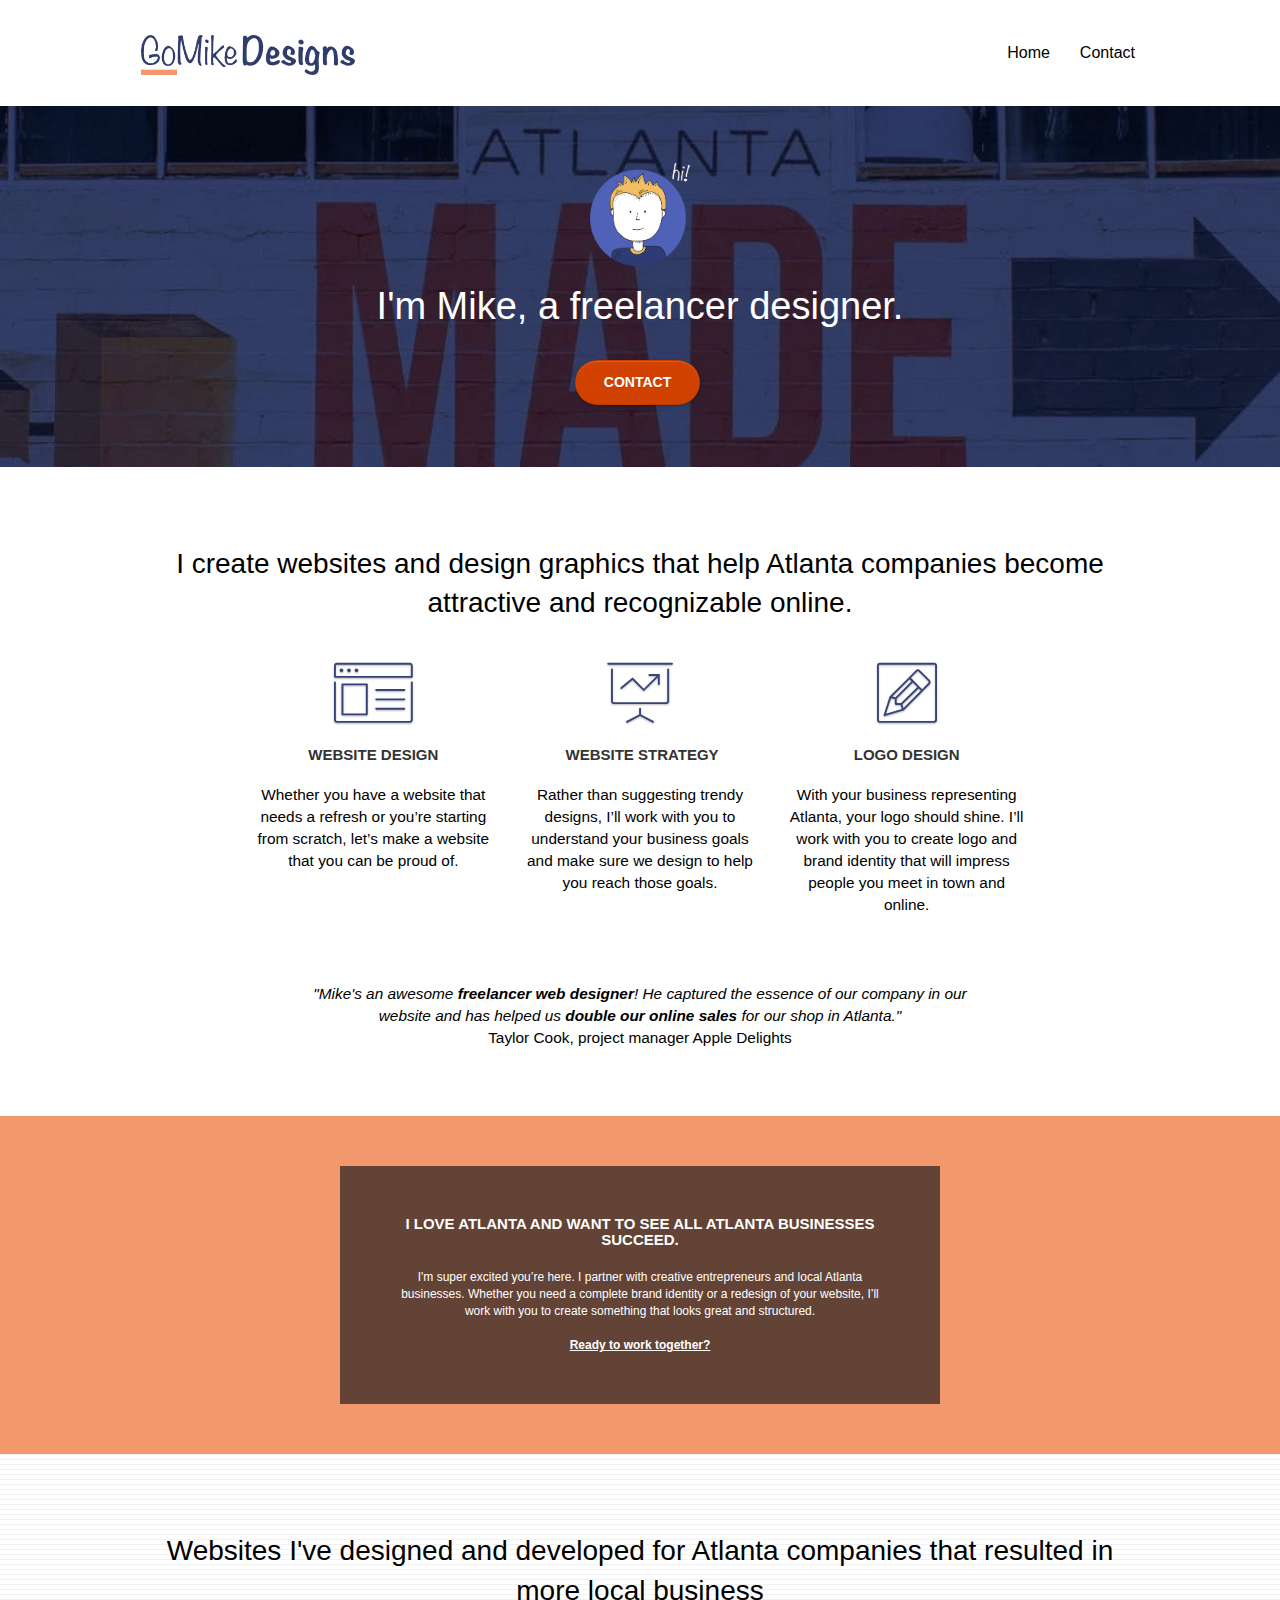
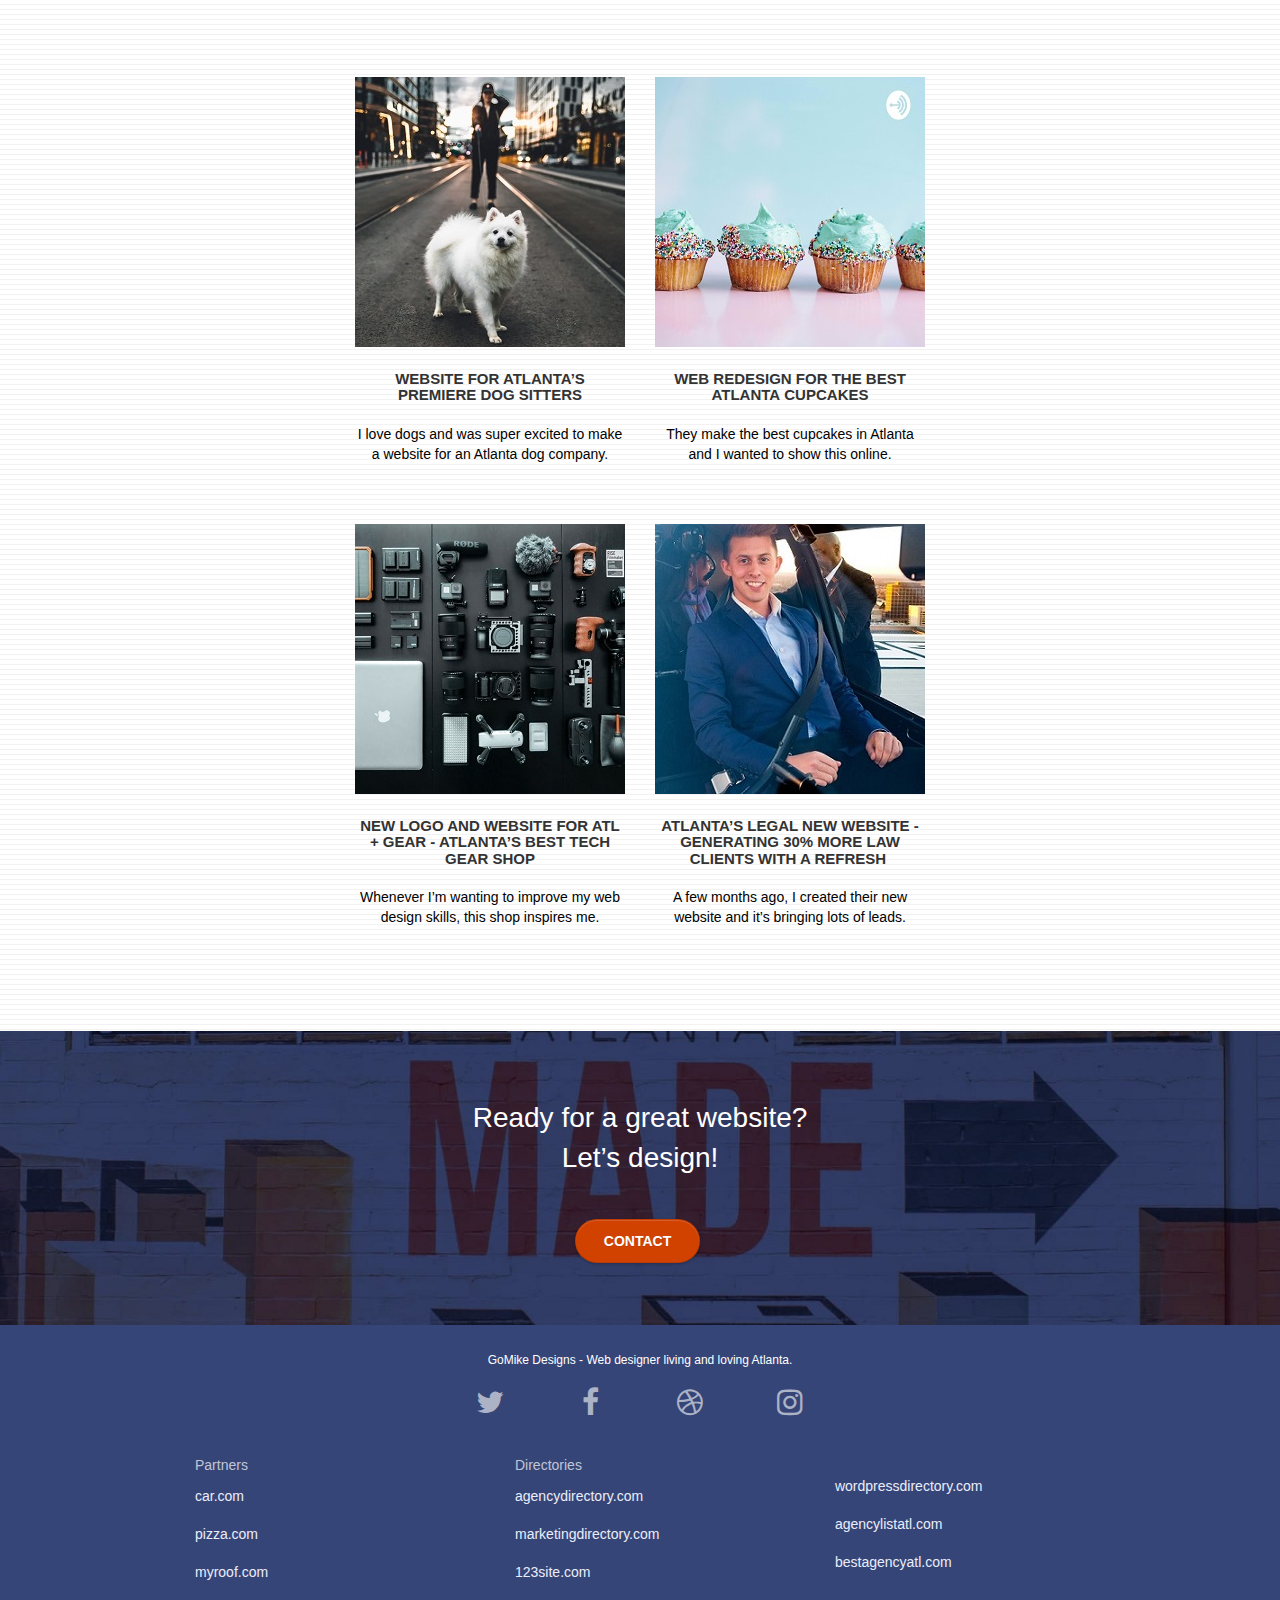
<file: index.html>
<!doctype html>
<html lang="en">
<head>
    <meta charset="utf-8">
    <meta name="keywords" content="freelance web designer Atlanta">
    <meta name="description" content="Web Design Atlantan freelancer's website where you can know more about our services">
    <meta name="viewport" content="width=device-width, initial-scale=1.0, viewport-fit=cover">
    <link rel="shortcut icon" type="image/png" href="favicon.jpg">
    
	<link rel="stylesheet" type="text/css" href="./css/bootstrap.css">
	<link rel="stylesheet" type="text/css" href="style.css">
	<link rel="stylesheet" type="text/css" href="./css/font-awesome.css">
	<link rel="stylesheet" type="text/css" href="./css/et-line.css">
	
    
	<script defer src="./js/jquery-3.6.0.js"></script>
	<script defer src="./js/bootstrap.js"></script>
	<script defer src="./js/blocs.js"></script>
	<script defer src="./js/jquery.touchSwipe.js"></script>

    <title>GoMike Designs - Main Page</title>

    
<!-- Analytics -->
 
<!-- Analytics END -->
    
</head>
<body>
<!-- Main container -->
<div class="page-container">
    
<!-- bloc-0 -->
<header class="bloc bgc-white l-bloc " id="bloc-0">
	<div class="container bloc-sm">
		<nav class="navbar row">
			<div class="navbar-header">
					
				<a class="navbar-brand" href="index.html"><img src="img/atlanta%20web%20design%20logo.png" alt="Atlanta's Design Agency GoMike" class="logo"/></a>
					

				<button id="nav-toggle" type="button" class="ui-navbar-toggle navbar-toggle" data-toggle="collapse" data-target=".navbar-1">
					<span class="sr-only">Toggle navigation</span><span class="icon-bar"></span><span class="icon-bar"></span><span class="icon-bar"></span>
				</button>
			</div>
			<div class="collapse navbar-collapse navbar-1 special-dropdown-nav">
				<ul class="site-navigation nav navbar-nav">
					<li>
						<a href="index.html" class="navcolor">Home</a>
					</li>
					<li>
					</li>
					<li>
						<a href="page2.html" class="navcolor">Contact</a>
					</li>
				</ul>
			</div>
		</nav>
	</div>
</header>
<!-- bloc-0 END -->

<!-- bloc-1-hero -->
<section class="bloc bgc-dark-slate-blue bg-atlanta-20made-20sign d-bloc bg-t-edge bloc-bg-texture b-parallax" id="bloc-1-hero">
	<div class="container bloc-lg">
		<div class="row tight-width-whitespace">
			<div class="col-sm-12">
				<img src="img/atlanta%20web%20designer%20mike.png" class="center-block image-resize-mode mikeimg"  alt="Atlana's GoMike Designer Mike" />
				<h1 class="text-center hero-bloc-text tc-white ">
					I'm Mike, a freelancer designer.
				</h1>
				<div class="text-center">
					<a href="page2.html" class="btn btn-lg btn-clean btn-rd cta-hero btn-atomic-tangerine" id="cta-hero">Contact</a>
				</div>
			</div>
		</div>
	</div>
</section>
<!-- bloc-1-hero END -->

<!-- bloc-2-services -->
<section class="bloc bgc-white l-bloc" id="bloc-2-services">
	<div class="container bloc-md">
		<div class="row">
			<div class="col-sm-12 text-center">
				<h2>I create websites and design graphics that help Atlanta companies become attractive and recognizable online.</h2>
			</div>
		</div>
		<div class="row-phone voffset-lg med-width-whitespace">
			<div class="col-sm-4">
				<div class="text-center">
					<span class="et-icon-browser sm-shadow icon-dark-slate-blue icons icon-lg"></span>
				</div>
				<h3 class="mg-md text-center service-header">
					Website Design
				</h3>
				<p class="text-center ">
					Whether you have a website that needs a refresh or you&rsquo;re starting from scratch, let&rsquo;s make a website that you can be proud of.
				</p>
			</div>
			<div class="col-sm-4">
				<div class="text-center">
					<span class="et-icon-presentation sm-shadow icon-dark-slate-blue icons icon-lg"></span>
				</div>
				<h3 class="mg-md text-center service-header">
					&nbsp;Website Strategy
				</h3>
				<p class="text-center ">
					Rather than suggesting trendy designs, I&rsquo;ll work with you to understand your business goals and make sure we design to help you reach those goals.<br>
				</p>
			</div>
			<div class="col-sm-4">
				<div class="text-center">
					<span class="et-icon-edit sm-shadow icon-dark-slate-blue icons icon-lg"></span>
				</div>
				<h3 class="mg-md text-center service-header">
					Logo Design
				</h3>
				<p class="text-center ">
					With your business representing Atlanta, your logo should shine. I&rsquo;ll work with you to create logo and brand identity that will impress people you meet in town and online.
				</p>
			</div>
		</div>
		<div class="row voffset-lg voffset">
			<div class="col-xs-12 col-md-8 col-md-offset-2 text-center">
				<p><i>"Mike's an awesome <b>freelancer web designer</b>! He captured the essence of our company in our website and has helped us <b>double our online sales</b> for our shop in Atlanta."</i><br> Taylor Cook, project manager Apple Delights</p>
			</div>
		</div>
	</div>
</section>
<!-- bloc-2-services END -->

<!-- bloc-3-what-i-do -->
<section class="bloc tc-white bgc-atomic-tangerine bloc-bg-texture b-parallax bg-atlanta-20made-20sign-20orange d-bloc" id="bloc-3-what-i-do">
	<div class="container bloc-lg">
		<div class="row tight-width-whitespace black-background">
			<div class="col-sm-12">
				<h3 class="mg-md text-center tc-white">
					I love Atlanta and want to see all Atlanta businesses succeed.<br>
				</h3>
				<p class="text-center white">
					I'm super excited you&rsquo;re here. I partner with creative entrepreneurs and local Atlanta businesses. Whether you need a complete brand identity or a redesign of your website, I&rsquo;ll work with you to create something that looks great and structured.<br><br><a class="ltc-white bold-link" href="page2.html">Ready to work together?</a><br>
				</p>
			</div>
		</div>
	</div>
</section>
<!-- bloc-3-what-i-do END -->

<!-- bloc-4-portfolio -->
<section class="bloc bgc-white bg-lines-h2-bg bg-repeat l-bloc" id="bloc-4-portfolio">
	<div class="container bloc-lg">
		<div class="row">
			<div class="col-sm-12 text-center">
				<h2>Websites I've designed and developed for Atlanta companies that resulted in more local business</h2>

			</div>
		</div>
		<div class="row-phone tight-width-whitespace portfolio-row">
			<div class="col-sm-6">
				<a href="#" data-lightbox="img/11.jpg" data-gallery-id="gallery-1" data-caption="Website for Atlanta's Premiere dog salon" data-frame="snapshot-lb" class="center"><img src="img/11.jpg" class="img-responsive portfolio-thumb portfolio-size" alt="Website for Atlanta's Premiere dog salon"/></a>
				<h3 class="mg-md text-center">
					Website for Atlanta&rsquo;s premiere Dog Sitters
				</h3>
				<p class="portfolio-description text-center">
					I love dogs and was super excited to make a website for an Atlanta dog company.
				</p>
			</div>
			<div class="col-sm-6">
				<a href="#" data-lightbox="img/2.jpg" data-gallery-id="gallery-1" data-caption="Web redesign for the best cupcakes in Atlanta" data-frame="snapshot-lb" class="center"><img src="img/2.jpg" class="img-responsive portfolio-thumb portfolio-size" alt="Web redesign for the best cupcakes in Atlanta"/></a>
				<h3 class="mg-md text-center">
					Web redesign for the best Atlanta&nbsp;cupcakes
				</h3>
				<p class="portfolio-description text-center">
					They make the best cupcakes in Atlanta and I wanted to show this online.
				</p>
			</div>
		</div>
		<div class="row-phone tight-width-whitespace portfolio-row">
			<div class="col-sm-6">
				<a href="#" data-lightbox="img/3.jpg" data-gallery-id="gallery-1" data-caption="New logo and website for Atlanta's best tech gear shop" data-frame="snapshot-lb" class="center"><img src="img/3.jpg" class="img-responsive portfolio-thumb portfolio-size" alt="New logo and website for Atlanta's best tech gear shop" /></a>
				<h3 class="mg-md text-center">
					New logo and website for Atl + Gear - Atlanta&rsquo;s best tech gear shop
				</h3>
				<p class="portfolio-description text-center">
					Whenever I&rsquo;m wanting to improve my web design skills, this shop inspires me.
				</p>
			</div>
			<div class="col-sm-6">
				<a href="#" data-lightbox="img/4.jpg" data-gallery-id="gallery-1" data-caption="Atlanta's legal website generates 30% more clients after web redesign" data-frame="snapshot-lb" class="center"><img src="img/4.jpg" class="img-responsive portfolio-thumb portfolio-size" alt="Atlanta's legal website generates 30% more clients after web redesign" /></a>
				<h3 class="mg-md text-center">
					Atlanta&rsquo;s legal new website - Generating 30% more law clients with a refresh&nbsp;
				</h3>
				<p class="portfolio-description text-center">
					A few months ago, I created their new website and it&rsquo;s bringing lots of leads.
				</p>
			</div>
		</div>
	</div>
</section>
<!-- bloc-4-portfolio END -->

<!-- bloc-5-cta -->
<section class="bloc bgc-dark-slate-blue bg-atlanta-20made-20sign d-bloc bloc-bg-texture" id="bloc-5-cta">
	<div class="container bloc-lg">
		<div class="column">
			<h2 class="mg-md text-center tc-white">
				Ready for a great website? <br>Let&rsquo;s design!
			</h2>
			<div class="col-sm-12 text-center">
				<a href="page2.html" class="btn btn-atomic-tangerine btn-clean btn-rd btn-lg cta-hero">Contact</a>
			</div>
		</div>
	</div>
</section>
<!-- bloc-5-cta END -->

<!-- Footer - bloc-8 -->
<footer class="bloc bgc-dark-slate-blue d-bloc" id="bloc-8">
	<div class="container bloc-sm">
		<div class="row">
			<div class="col-sm-12">
				<p class="text-center white">
					GoMike Designs - Web designer living and loving Atlanta.<br>
				</p>
				<div class="row row-no-gutters social">
					<div class="col-sm-3">
						<div class="text-center">
							<a class="social" href="index.html"><i class="fa fa-twitter icon-md" title="twitter"></i></a>
						</div>
					</div>
					<div class="col-sm-3">
						<div class="text-center">
							<a class="social" href="index.html"><i class="fa fa-facebook icon-md" title="facebook"></i></a>
						</div>
					</div>
					<div class="col-sm-3">
						<div class="text-center">
							<a class="social" href="index.html"><i class="fa fa-dribbble icon-md" title="dribble"></i></a>
						</div>
					</div>
					<div class="col-sm-3">
						<div class="text-center">
							<a class="social" href="index.html"><i class="fa fa-instagram icon-md" title="instagram"></i></a>
						</div>
					</div>

					

				</div>
					<div class="row-phone directories">
					<div class="col-sm-4">
						Partners
							<ul>
								<li><p class="links"><a href="car.com">car.com</a></p></li>
								<li><p class="links"><a href="pizza.com">pizza.com</a></p></li>
								<li><p class="links"><a href="myroof.com">myroof.com</a></p></li>
							</ul>		
					</div>
					<div class="col-sm-4">
						Directories 
						<ul>
							<li><p class="links"><a href="agencydirectory.com">agencydirectory.com</a></p></li>
							<li><p class="links"><a href="marketingdirectory.com">marketingdirectory.com</a></p></li>
							<li><p class="links"><a href="123site.com">123site.com</a></p></li>


						</ul>
					</div>
					<div class="col-sm-4">
						<p> </p>
						<ul>			
							<li><p class="links"><a href="wordpressdirectory.com">wordpressdirectory.com</a></p></li>
							<li><p class="links"><a href="agencylistatl.com">agencylistatl.com</a></p></li>
							<li><p class="links"><a href="bestagencyatl.com">bestagencyatl.com</a></p></li>
						</ul>
					</div>
				</div>
			</div>
		</div>
	</div>
</footer>
<!-- Footer - bloc-8 END -->

</div>
<!-- Main container END -->
    

</body>
</html>
</file>
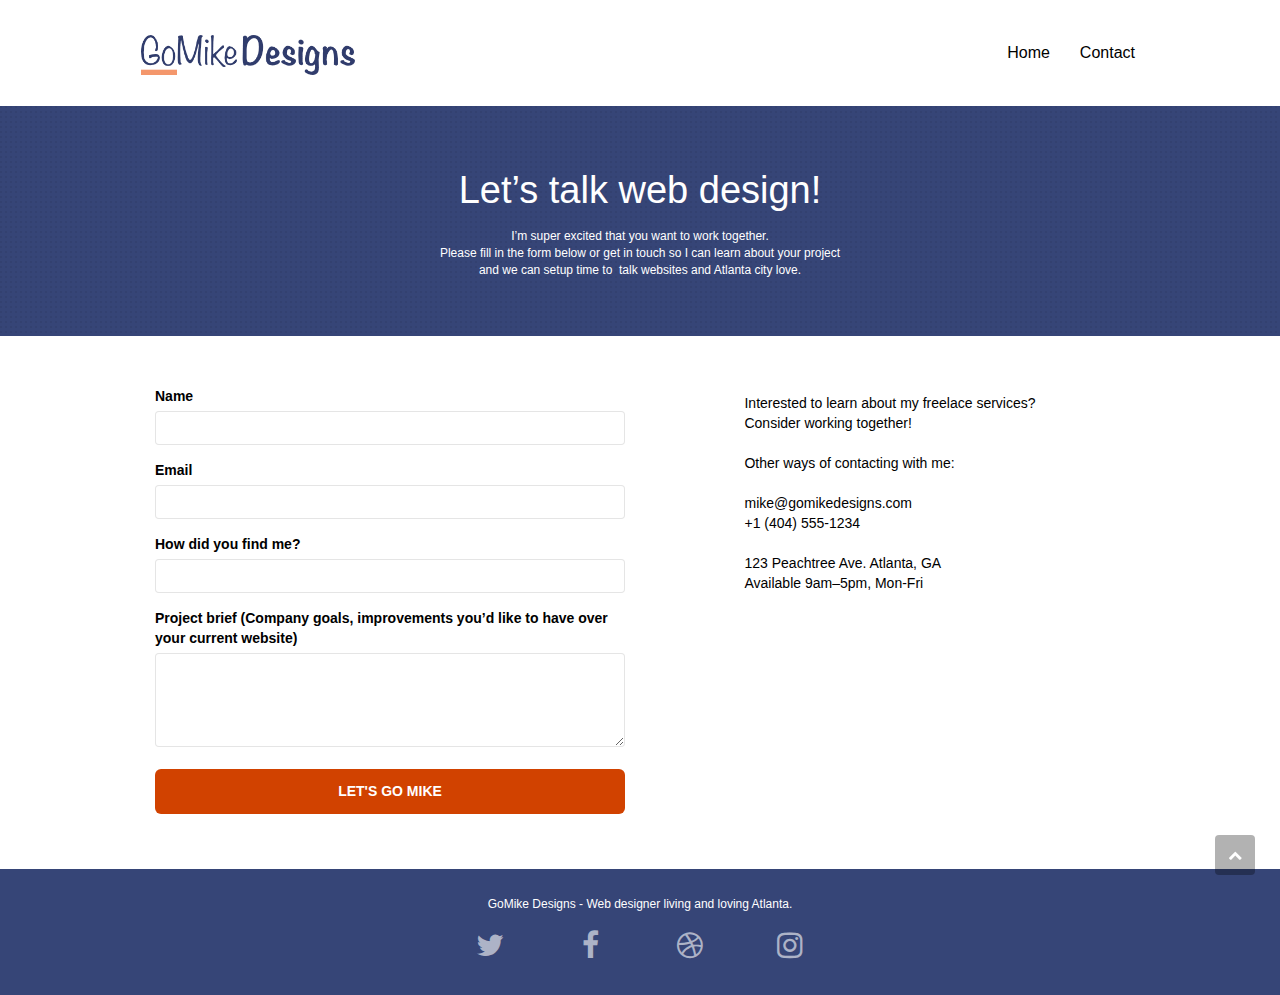
<file: page2.html>
<!doctype html>
<html lang="en">
<head>
    <meta charset="utf-8">
	<meta name="keywords" content="freelance web designer Atlanta">
	<meta name="description" content="Web Design Atlantan freelancer's website where you can know more about our services">
    <meta name="viewport" content="width=device-width, initial-scale=1.0, viewport-fit=cover">
    <link rel="shortcut icon" type="image/png" href="favicon.jpg">
    
	<link rel="stylesheet" type="text/css" href="./css/bootstrap.css">
	<link rel="stylesheet" type="text/css" href="style.css">
	<link rel="stylesheet" type="text/css" href="./css/font-awesome.css">
	<link rel="stylesheet" type="text/css" href="./css/et-line.css">
	
    
	<script defer src="./js/jquery-3.6.0.js"></script>
	<script defer src="./js/bootstrap.js"></script>
	<script defer src="./js/blocs.js"></script>
	<script defer src="./js/jquery.touchSwipe.js"></script>

    <title>GoMike Designs - Contact</title>

    
<!-- Analytics -->
 
<!-- Analytics END -->
    
</head>
<body>
<!-- Main container -->
<div class="page-container">
    
<!-- bloc-0 -->
<header class="bloc bgc-white l-bloc " id="bloc-0">
	<div class="container bloc-sm">
		<nav class="navbar row">
			<div class="navbar-header">
				<a class="navbar-brand" href="index.html"><img src="img/atlanta%20web%20design%20logo.png" alt="Atlanta's Design Agency GoMike" class="logo"/></a>
				<button id="nav-toggle" type="button" class="ui-navbar-toggle navbar-toggle" data-toggle="collapse" data-target=".navbar-1">
					<span class="sr-only">Toggle navigation</span><span class="icon-bar"></span><span class="icon-bar"></span><span class="icon-bar"></span>
				</button>
			</div>
			<div class="collapse navbar-collapse navbar-1 special-dropdown-nav">
				<ul class="site-navigation nav navbar-nav">
					<li>
						<a href="index.html" class="navcolor">Home</a>
					</li>
					<li>
					</li>
					<li>
						<a href="page2.html" class="navcolor">Contact</a>
					</li>
				</ul>
			</div>
		</nav>
	</div>
</header>
<!-- bloc-0 END -->

<!-- bloc-6 -->
<section class="bloc bg-dots-bg bg-repeat bgc-dark-slate-blue d-bloc bloc-bg-texture texture-paper" id="bloc-6">
	<div class="container bloc-lg">
		<div class="row">
			<div class="col-sm-12">
				<p class="text-center hero-bloc-text tc-white">
					Let&rsquo;s talk web design!
				</p>
				<p class="text-center mg-lg tc-white tight-width-whitespace">
					I&rsquo;m super excited that you want to work together.<br>Please fill in the form below or get in touch so I can learn about your project <br>and we can setup time to &nbsp;talk websites and Atlanta city love.
				</p>
			</div>
		</div>
	</div>
</section>
<!-- bloc-6 END -->

<!-- bloc-7 -->
<section class="bloc bgc-white l-bloc" id="bloc-7">
	<div class="container bloc-lg">
		<div class="row-phone">
			<div class="col-sm-6">
				<form id="form_1" novalidate success-msg="Your message has been sent." fail-msg="Sorry it seems that our mail server is not responding, Sorry for the inconvenience!">
					<div class="form-group">
						<label for="name">
							Name
						</label>
						<input id="name" class="form-control" id="name" required>
					</div>
					<div class="form-group">
						<label for="email">
							Email
						</label>
						<input id="email" class="form-control" type="email" id="email" required>
					</div>
					<div class="form-group">
						<label for="find">
							How did you find me?
						</label>
						<input class="form-control" type="email" id="find" required>
					</div>
					<div class="form-group">
						<label for="message">
							Project brief (Company goals, improvements you&rsquo;d like to have over your current website)<br>
						</label>
						<textarea id="message" class="form-control" rows="4" cols="50" required></textarea>
					</div> 
					<button class="bloc-button btn btn-lg btn-block cta-hero btn-atomic-tangerine" type="submit">
						Let's go Mike
					</button>
				</form>
			</div>
			<div class="col-sm-6 column">
				
				<p>Interested to learn about my freelace services? <br>Consider working together! <br>
				<br>Other ways of contacting with me: <br>
				<br>mike@gomikedesigns.com<br>+1 (404) 555-1234 <br> 
				<br>123 Peachtree Ave. Atlanta, GA<br>Available 9am–5pm, Mon-Fri <br></p>
				
			</div>
		</div>
	</div>
</section>
<!-- bloc-7 END -->

<!-- ScrollToTop Button -->
<div class="bloc-button btn btn-d scrollToTop" onclick="scrollToTarget('1')"><span class="fa fa-chevron-up"></span></div>
<!-- ScrollToTop Button END-->


<!-- Footer - bloc-8 -->
<footer class="bloc bgc-dark-slate-blue d-bloc" id="bloc-8">
	<div class="container bloc-sm">
		<div class="row">
			<div class="col-sm-12">
				<p class="text-center white">
					GoMike Designs - Web designer living and loving Atlanta.<br>
				</p>
				<div class="row row-no-gutters social">
					<div class="col-sm-3">
						<div class="text-center">
							<a class="social" href="index.html"><i class="fa fa-twitter icon-md" title="twitter"></i></a>
						</div>
					</div>
					<div class="col-sm-3">
						<div class="text-center">
							<a class="social" href="index.html"><i class="fa fa-facebook icon-md" title="facebook"></i></a>
						</div>
					</div>
					<div class="col-sm-3">
						<div class="text-center">
							<a class="social" href="index.html"><i class="fa fa-dribbble icon-md" title="dribble"></i></a>
						</div>
					</div>
					<div class="col-sm-3">
						<div class="text-center">
							<a class="social" href="index.html"><i class="fa fa-instagram icon-md" title="instagram"></i></a>
						</div>
					</div>
				</div>
			</div>
		</div>
	</div>
</footer>
<!-- Footer - bloc-8 END -->

</div>
<!-- Main container END -->
    

</body>
</html>
</file>
<file: style.css>
body {
    margin: 0;
    padding: 0;
    background: #FFF;
    overflow-x: hidden;
    -webkit-font-smoothing: antialiased;
    -moz-osx-font-smoothing: grayscale;
}

a,
button {
    transition: all .3s ease-in-out;
    outline: none!important;
}

a:hover {
    text-decoration: none;
    cursor: pointer;
}

#page-loading-blocs-notifaction {
    position: fixed;
    top: 0;
    bottom: 0;
    width: 100%;
    z-index: 100000;
    background: #FFFFFF url("img/pageload-spinner.gif") no-repeat center center;
}

.bloc {
    width: 100%;
    clear: both;
    background: 50% 50% no-repeat;
    padding: 0 50px;
    -webkit-background-size: cover;
    -moz-background-size: cover;
    -o-background-size: cover;
    background-size: cover;
    position: relative;
}

.bloc .container {
    padding-left: 0;
    padding-right: 0;
}

.bloc-lg {
    padding: 50px 50px;
}

.bloc-md {
    padding: 50px;
}

.bloc-sm {
    padding: 20px 50px;
}

.bg-center,
.bg-l-edge,
.bg-r-edge,
.bg-t-edge,
.bg-b-edge,
.bg-tl-edge,
.bg-bl-edge,
.bg-tr-edge,
.bg-br-edge,
.bg-repeat {
    -webkit-background-size: auto!important;
    -moz-background-size: auto!important;
    -o-background-size: auto!important;
    background-size: auto!important;
}

.bg-repeat {
    background: repeat;
}

.bg-t-edge {
    background: top no-repeat;
}

.bloc-bg-texture::before {
    content: "";
    background-size: 2px 2px;
    position: absolute;
    top: 0;
    bottom: 0;
    left: 0;
    right: 0;
}



.b-parallax {
    background-attachment: fixed;
}

.d-bloc {
    color: rgba(255, 255, 255, .7);
}

.d-bloc button:hover {
    color: rgba(255, 255, 255, .9);
}

.d-bloc .icon-round,
.d-bloc .icon-square,
.d-bloc .icon-rounded,
.d-bloc .icon-semi-rounded-a,
.d-bloc .icon-semi-rounded-b {
    border-color: rgba(255, 255, 255, .9);
}

.d-bloc .divider-h span {
    border-color: rgba(255, 255, 255, .2);
}

.d-bloc .a-btn,
.d-bloc .navbar a,
.d-bloc .navbar-brand,
.d-bloc a .icon-sm,
.d-bloc a .icon-md,
.d-bloc a .icon-lg,
.d-bloc a .icon-xl,
.d-bloc h1 a,
.d-bloc h2 a,
.d-bloc h3 a,
.d-bloc h4 a,
.d-bloc h5 a,
.d-bloc h6 a,
.d-bloc p a {
    color: rgba(255, 255, 255, .6);
}

.d-bloc .a-btn:hover,
.d-bloc .navbar a:hover,
.d-bloc .navbar-brand:hover,
.d-bloc a:hover .icon-sm,
.d-bloc a:hover .icon-md,
.d-bloc a:hover .icon-lg,
.d-bloc a:hover .icon-xl,
.d-bloc h1 a:hover,
.d-bloc h2 a:hover,
.d-bloc h3 a:hover,
.d-bloc h4 a:hover,
.d-bloc h5 a:hover,
.d-bloc h6 a:hover,
.d-bloc p a:hover {
    color: rgba(255, 255, 255, 1);
}

.d-bloc .navbar-toggle .icon-bar {
    background: rgba(255, 255, 255, 1);
}

.d-bloc .btn-wire,
.d-bloc .btn-wire:hover {
    color: rgba(255, 255, 255, 1);
    border-color: rgba(255, 255, 255, 1);
}

.d-bloc .panel {
    color: rgba(0, 0, 0, .5);
}

.d-bloc .panel button:hover {
    color: rgba(0, 0, 0, .7);
}

.d-bloc .panel icon {
    border-color: rgba(0, 0, 0, .7);
}

.d-bloc .panel .divider-h span {
    border-color: rgba(0, 0, 0, .1);
}

.d-bloc .panel .a-btn {
    color: rgba(0, 0, 0, .6);
}

.d-bloc .panel .a-btn:hover {
    color: rgba(0, 0, 0, 1);
}

.d-bloc .panel .btn-wire,
.d-bloc .panel .btn-wire:hover {
    color: rgba(0, 0, 0, .7);
    border-color: rgba(0, 0, 0, .3);
}

.d-bloc .panel,
.l-bloc {
    color: rgba(0, 0, 0, .5);
}

.d-bloc .panel button:hover,
.l-bloc button:hover {
    color: rgba(0, 0, 0, .7);
}

.l-bloc .icon-round,
.l-bloc .icon-square,
.l-bloc .icon-rounded,
.l-bloc .icon-semi-rounded-a,
.l-bloc .icon-semi-rounded-b {
    border-color: rgba(0, 0, 0, .7);
}

.d-bloc .panel .divider-h span,
.l-bloc .divider-h span {
    border-color: rgba(0, 0, 0, .1);
}

.d-bloc .panel .a-btn,
.l-bloc .a-btn,
.l-bloc .navbar a,
.l-bloc .navbar-brand,
.l-bloc a .icon-sm,
.l-bloc a .icon-md,
.l-bloc a .icon-lg,
.l-bloc a .icon-xl,
.l-bloc h1 a,
.l-bloc h2 a,
.l-bloc h3 a,
.l-bloc h4 a,
.l-bloc h5 a,
.l-bloc h6 a,
.l-bloc p a {
    color: rgba(0, 0, 0, .6);
}

.d-bloc .panel .a-btn:hover,
.l-bloc .a-btn:hover,
.l-bloc .navbar a:hover,
.l-bloc .navbar-brand:hover,
.l-bloc a:hover .icon-sm,
.l-bloc a:hover .icon-md,
.l-bloc a:hover .icon-lg,
.l-bloc a:hover .icon-xl,
.l-bloc h1 a:hover,
.l-bloc h2 a:hover,
.l-bloc h3 a:hover,
.l-bloc h4 a:hover,
.l-bloc h5 a:hover,
.l-bloc h6 a:hover,
.l-bloc p a:hover {
    color: rgba(0, 0, 0, 1);
}

.l-bloc .navbar-toggle .icon-bar {
    color: rgba(0, 0, 0, .6);
}

.d-bloc .panel .btn-wire,
.d-bloc .panel .btn-wire:hover,
.l-bloc .btn-wire,
.l-bloc .btn-wire:hover {
    color: rgba(0, 0, 0, .7);
    border-color: rgba(0, 0, 0, .3);
}

.voffset {
    margin-top: 30px;
}

.voffset-lg {
    margin-top: 50px;
}

.row-no-gutters {
    margin-right: 0;
    margin-left: 0;
}

.row.row-no-gutters > [class^="col-"],
.row.row-no-gutters > [class*=" col-"] {
    padding-right: 0;
    padding-left: 0;
}

.row {
    display: flex;
    flex-flow: row;
    padding: 0.5em 0 0.5em 0;
}

.column {
    display: flex;
    flex-flow: column;
    padding: 0.5em 0 0.5em 0;
}

.row-phone {
    display: flex;
    flex-flow: row;
}

.directories {
    margin-top: 30px;
    padding-left: 40px;
}

.col-sm-12 {
    margin-left: auto;
    margin-right: auto;
}

.col-sm-6  {
    font-size: 1em;
    color: black;
}

.col-sm-6  p {
    font-size: 1em;
    color: black;
    margin-left: auto;
    margin-right: auto;
}


.portfolio-description {
    font-size: 1.2em;
    color: black;
}

ul{
    font-size: 1em;
    list-style-type: none;
    padding: 0.5em 0 0.5em 0;
    line-height: 2em;
    height: auto;
    width: auto;
} 

.navcolor {
    color: black!important;
}

.mikeimg {
    width: 100px;
    height: 103px;
}

.portfolio-size {
    width: 270px;
    height: 270px;
}

.links {
    font-size: 14px;
}

ul>li {
    width: auto;
    height: auto;
}

.center {
    width: 270px;
    margin-left: auto;
    margin-right: auto;
}

.logo {
    height: 40px;
}

#bloc-2-services p {
    color:black;
    font-weight: 200;
    font-size: 1.1em;
}

.navbar {
    margin-bottom: 0;
    z-index: 1;
}

.navbar-brand {
    height: auto;
    padding: 3px 15px;
    font-size: 25px;
    font-weight: normal;
    font-weight: 600;
    line-height: 44px;
}

.navbar-brand img {
    max-height: 200px;
    margin: 0 5px 0 0;
    display: inline;
}

.navbar-brand img[src$=svg] {
    min-width: 100px;
}

.nav-center .navbar-brand img {
    margin: 0;
}

.navbar .nav {
    padding-top: 2px;
    margin-right: -16px;
    float: right;
    z-index: 1;
}

.nav > li {
    float: left;
    margin-top: 4px;
    font-size: 16px;
}

.navbar-nav .open .dropdown-menu > li > a {
    text-align: inherit;
}

.nav > li a:hover,
.nav > li a:focus {
    background: transparent;
}

.navbar-toggle {
    margin: 10px 10px 0 0;
    border: 0px;
}

.navbar-toggle:hover {
    background: transparent!important;
}

.navbar-toggle .icon-bar {
    background-color: rgba(0, 0, 0, .5);
    width: 26px;
}

.nav-invert .navbar .nav {
    float: left;
}

.nav-invert .navbar-header,
.nav-invert .navbar-brand {
    float: right;
    position: relative;
    z-index: 2;
}

@media (min-width: 768px) {
    .site-navigation {
        position: absolute;
        top: 50%;
        right: 20px;
        transform: translate(0, -50%);
        -webkit-transform: translateY(-50%);
    }
    .nav > li .dropdown-menu a,
    .nav > li .dropdown-menu a:hover {
        color: #484848;
    }
    .nav-invert .site-navigation {
        left: 0;
        right: 0;
    }
    .nav-center {
        text-align: center;
    }
    .nav-center .navbar-header {
        width: 100%;
    }
    .nav-center .navbar-header,
    .nav-center .navbar-brand,
    .nav-center .nav > li {
        float: none;
        display: inline-block;
    }
    .nav-center .site-navigation {
        position: relative;
        width: 100%;
        right: 0;
        margin-right: 0px;
        margin-top: 20px;
    }
    .nav-center.mini-nav .navbar-toggle {
        float: none;
        margin: 10px auto 0;
    }
}

.nav > li > .dropdown a {
    background: none!important;
    display: block;
    padding: 14px 15px;
}

nav .caret {
    margin: 0 5px;
}

.dropdown-menu .dropdown-menu {
    top: -8px;
    left: 100%;
}

.dropdown-menu .dropmenu-flow-right {
    top: 100%;
    left: 0;
    margin-left: -1px;
    border-top-left-radius: 0;
    border-top-right-radius: 0;
}

.dropdown-menu .dropdown span {
    border: 4px solid black;
    border-top-color: transparent;
    border-right-color: transparent;
    border-bottom-color: transparent;
    margin: 6px -5px 0 0!important;
    float: right;
}

.mg-md {
    margin-top: 10px;
    margin-bottom: 20px;
}

.mg-lg {
    margin-top: 10px;
    margin-bottom: 40px;
}

.btn {
    margin: 0 5px 5px 0;
}

.btn.pull-right {
    margin: 0 0 5px 5px;
}

.btn-d,
.btn-d:hover,
.btn-d:focus {
    color: #FFF;
    background: rgba(0, 0, 0, .3);
}

button {
    outline: none!important;
}

.btn-rd {
    border-radius: 40px;
}

.btn-clean {
    border: 1px solid rgba(0, 0, 0, .08);
    border-bottom-color: rgba(0, 0, 0, .1);
    text-shadow: 0 1px 0 rgba(0, 0, 1, .1);
    box-shadow: 0 1px 3px rgba(0, 0, 1, .25), inset 0 1px 0 0 rgba(255, 255, 255, .15);
}

.icon-md {
    font-size: 30px!important;
}

.icon-lg {
    font-size: 60px!important;
}

.sm-shadow {
    text-shadow: 0 1px 2px rgba(0, 0, 0, .3);
}

.panel-sq,
.panel-sq .panel-heading,
.panel-sq .panel-footer {
    border-radius: 0;
}

.panel-rd {
    border-radius: 30px;
}

.panel-rd .panel-heading {
    border-radius: 29px 29px 0 0;
}

.panel-rd .panel-footer {
    border-radius: 0 0 29px 29px;
}

.form-control {
    border-color: rgba(0, 0, 0, .1);
    box-shadow: none;
}

.scrollToTop {
    width: 40px;
    height: 40px;
    position: fixed;
    bottom: 20px;
    right: 20px;
    z-index: 500;
    transition: all .3s ease-in-out;
}

.scrollToTop span {
    margin-top: 6px;
}

.showScrollTop {
    font-size: 14px;
    opacity: 1;
}

a[data-lightbox] {
    position: relative;
    display: block;
    text-align: center;
}

a[data-lightbox]:hover::before {
    content: "+";
    font-family: "HelveticaNeue-Light", "Helvetica Neue Light", "Helvetica Neue", Helvetica, Arial;
    font-size: 32px;
    width: 50px;
    height: 50px;
    margin-left: -25px;
    border-radius: 50%;
    background: rgba(0, 0, 0, .6);
    color: #FFF;
    font-weight: 100;
    z-index: 1;
    position: absolute;
    top: 50%;
    transform: translateY(-50%);
    -webkit-transform: translateY(-50%);
}

a[data-lightbox]:hover img {
    opacity: 0.6;
    -webkit-animation-fill-mode: none;
    animation-fill-mode: none;
}

#lightbox-modal {
    display: flex;
    align-items: center;
}

#lightbox-modal .modal-dialog {
    width: 90%;
    max-width: 900px;
    margin: 0 auto 0;
}

#lightbox-modal .modal-dialog img {
    max-height: 90vh;
    margin: 0 auto;
}

.lightbox-caption {
    padding: 20px;
    color: #FFF;
    background: rgba(0, 0, 0, .5);
    position: absolute;
    left: 15px;
    right: 15px;
    bottom: 5px;
}

.close-lightbox {
    color: #FFF;
    font-size: 30px;
    position: absolute;
    top: 20px;
    right: 20px;
    z-index: 20;
    background: rgba(0, 0, 0, .5);
    border: none;
    line-height: 30px;
    padding: 0 9px 5px;
    opacity: 0.3;
}

.close-lightbox:hover,
.next-lightbox:hover,
.prev-lightbox:hover {
    opacity: 1.0;
    color: #FFF;
}

.next-lightbox,
.prev-lightbox {
    font-size: 20px;
    color: rgba(255, 255, 255, .9);
    background: rgba(0, 0, 0, .5);
    transition: all .2s ease-in-out;
    position: absolute;
    top: 45%;
    z-index: 1;
    opacity: 0.4;
}

.next-lightbox {
    padding: 6px 8px 1px 13px;
    right: 25px;
}

.prev-lightbox {
    padding: 6px 13px 1px 10px;
    left: 25px;
}

.snapshot-lb .modal-body {
    padding-bottom: 45px;
}

.snapshot-lb .lightbox-caption {
    padding: 0;
    color: rgba(0, 0, 0, .5);
    background: none;
}


a {
    font-family: "helvetica";
    font-weight: 400;
    color: #EAEEFB!important;
}

.container {
    max-width: 1000px;
}

.hero-bloc-text {
    font-size: 38px;
}

.hero-bloc-text-sub {
    font-size: 36px;
}

.statement-bloc-text {
    line-height: 26px;
    font-style: italic;
    font-size: 20px;
    text-align: center;
    font-weight: lighter;
    max-width: 520px;
    margin: auto auto auto auto;
}

p {
    font-size: 12px;
}

.tight-width-whitespace {
    max-width: 600px;
    margin: auto auto auto auto;
}

.h1 {
    font-size: 20px;
    font-family: "Open Sans";
}

.cta-hero {
    margin-top: 22px;
    color: #FFFFFF!important;
    text-transform: uppercase;
    padding: 12px 28px 12px 28px;
    font-size: 1.0em;
    font-weight: 700;
}

.social {
    max-width: 400px;
    margin: auto auto auto auto;
    align-items: center;
    justify-content: space-around;
}

h2 {
    font-size: 2em;
    line-height: 1.4em;
    color:black;
}

h3 {
    font-size: 15px;
    text-transform: uppercase;
    font-weight: 700;
    color: #333333!important;
}

.med-width-whitespace {
    max-width: 800px;
    margin: auto auto auto auto;
    box-shadow: 0px 0px 0px #000000;
}

h1 {
    color: #333333!important;
}

h4 {
    color: #333333!important;
}

.icons {
    margin-bottom: 14px;
    margin-top: 24px;
}

.white {
    color: #FFFFFF!important;
}

.portfolio-thumb {
    margin-bottom: 24px;
}

.portfolio-row {
    margin-bottom: 44px;
    margin-top: 50px;
}

.avatar {
    box-shadow: 0px 4px 9px rgba(0, 0, 0, 0.3);
}

.black-background {
    background-color: rgba(35, 31, 32, 0.7);
    padding: 40px 40px 40px 40px;
}

.bold-link {
    font-weight: 900;
    text-decoration: underline!important;
}

.service-header {
    font-size: 15px;
    font-weight: 700;
    text-transform: uppercase;
}

.bgc-white {
    background-color: #FFFFFF;
}

.bgc-dark-slate-blue {
    background-color: #364577;
}

.bgc-atomic-tangerine {
    background-color: #F3976C;
}

.tc-white {
    color: #FFFFFF!important;
}

.btn-atomic-tangerine {
    background: #D14200;
    color: #FFFFFF!important;
}

.btn-atomic-tangerine:hover {
    background: #e74900!important;
    color: #FFFFFF!important;
}

.ltc-white {
    color: #FFFFFF!important;
}

.ltc-white:hover {
    color: #cccccc!important;
}

.ltc-atomic-tangerine {
    color: #F3976C!important;
}

.ltc-atomic-tangerine:hover {
    color: #c27956!important;
}

.icon-dark-slate-blue {
    color: #364577!important;
    border-color: #364577!important;
}

.bg-dots-bg {
    background-image: url("img/dots-bg.png");
}

.bg-lines-h2-bg {
    background-image: url("img/lines-h2-bg.png");
}

.bg-atlanta-20made-20sign {
    background-image: url("img/atlanta%20made%20sign.jpg");
}

.bg-atlanta-20made-20sign-20orange {
    background-image: url("img/atlanta%20made%20sign%20orange.jpg");
}

@media (max-width: 1024px) {
    .bloc {
        padding-left: 20px;
        padding-right: 20px;
    }
    .bloc.full-width-bloc,
    .bloc-tile-2.full-width-bloc .container,
    .bloc-tile-3.full-width-bloc .container,
    .bloc-tile-4.full-width-bloc .container {
        padding-left: 0;
        padding-right: 0;
    }
}

@media (max-width: 992px) and (min-width: 768px) {
    .navbar .nav {
        max-width: 80%
    }
    .nav-center.navbar .nav {
        max-width: 100%
    }
}

@media only screen and (min-device-width: 768px) and (max-device-width: 1024px) and (orientation: landscape) {
    .b-parallax {
        background-attachment: scroll;
    }
}

@media only screen and (min-device-width: 1024px) and (max-device-width: 1366px) and (-webkit-min-device-pixel-ratio: 1.5) {
    .b-parallax {
        background-attachment: scroll;
    }
}

@media (max-width: 991px) {
    .container {
        width: 100%;
    }
    .b-parallax {
        background-attachment: scroll;
    }
    .page-container,
    #hero-bloc {
        overflow-x: hidden;
        position: relative;
    }
    .bloc {
        padding-left: constant(safe-area-inset-left);
        padding-right: constant(safe-area-inset-right);
    }
    .bloc-group,
    .bloc-group .bloc {
        display: block;
        width: 100%;
    }
    .bloc-fill-screen .fill-bloc-top-edge,
    .bloc-fill-screen .fill-bloc-bottom-edge {
        padding: 0 20px;
        padding-left: constant(safe-area-inset-left);
        padding-right: constant(safe-area-inset-right);
    }
}

@media (max-width: 767px) {
    .page-container {
        overflow-x: hidden;
        position: relative;
    }
    h1,
    h2,
    h3,
    h4,
    h5,
    h6,
    p,
    #disqus_thread {
        padding-left: 10px!important;
        padding-right: 10px!important;
    }
    .b-parallax {
        background-attachment: scroll;
    }
    .navbar .nav {
        padding-top: 0;
        border-top: 1px solid rgba(0, 0, 0, .2);
        float: none!important;
    }
    .navbar.row {
        margin-left: 0;
        margin-right: 0;
    }
    .site-navigation {
        position: inherit;
        transform: none;
        -webkit-transform: none;
        -ms-transform: none;
    }
    .nav > li {
        margin-top: 0;
        border-bottom: 1px solid rgba(0, 0, 0, .1);
        background: rgba(0, 0, 0, .05);
        text-align: left;
        padding-left: 15px;
        width: 100%;
    }
    .nav > li:hover {
        background: rgba(0, 0, 0, .08);
    }
    .dropdown .dropdown a .caret {
        float: none;
        margin: 5px 0 0 10px!important;
        border: 4px solid black;
        border-bottom-color: transparent;
        border-right-color: transparent;
        border-left-color: transparent;
    }
    #hero-bloc .navbar .nav {
        background: rgba(0, 0, 0, .8);
    }
    #hero-bloc .navbar .nav a {
        color: rgba(255, 255, 255, .6);
    }
    .hero {
        padding: 50px 0;
    }
    .hero-nav {
        left: -1px;
        right: -1px;
    }
    .navbar-collapse {
        padding: 0;
        overflow-x: hidden;
        -webkit-box-shadow: none;
        box-shadow: none;
    }
    .navbar-brand img {
        max-height: 40px;
        width: auto;
    }
    .nav-invert .navbar-header {
        float: none;
        width: 100%;
    }
    .nav-invert .navbar-toggle {
        float: left;
        margin-left: 10px;
    }
    .bloc {
        padding-left: 0;
        padding-right: 0;
    }
    .bloc-xxl,
    .bloc-xl,
    .bloc-lg {
        padding: 40px 0;
    }
    .bloc-sm,
    .bloc-md {
        padding-left: 0;
        padding-right: 0;
    }
    .bloc-tile-2 .container,
    .bloc-tile-3 .container,
    .bloc-tile-4 .container,
    .bloc-fill-screen .fill-bloc-top-edge,
    .bloc-fill-screen .fill-bloc-bottom-edge {
        padding-left: 0;
        padding-right: 0;
    }
    .a-block {
        padding: 0 10px;
    }
    .btn-dwn {
        display: none;
    }
    .voffset {
        margin-top: 5px;
    }
    .voffset-md {
        margin-top: 20px;
    }
    .voffset-lg {
        margin-top: 30px;
    }
    form {
        padding: 5px;
    }
    .close-lightbox {
        display: inline-block;
    }
    .blocsapp-device-iphone5 {
        background-size: 216px 425px;
        padding-top: 60px;
        width: 216px;
        height: 425px;
    }
    .blocsapp-device-iphone5 img {
        width: 180px;
        height: 320px;
    }
}

@media (max-width: 400px) {
    .bloc {
        padding-left: 0;
        padding-right: 0;
    }
}

@media (max-width: 767px) {
    .bloc-mob-center-text {
        text-align: center;
    }

    .row-phone {
        display: flex;
        flex-flow: column;
    }
}
</file>
<file: css/et-line.css>
@font-face {
    font-family: et-line;
    src: url(../fonts/et-line.eot);
    src: url(../fonts/et-line.eot?#iefix) format('embedded-opentype'), url(../fonts/et-line.woff) format('woff'), url(../fonts/et-line.ttf) format('truetype'), url(../fonts/et-line.svg#et-line) format('svg');
    font-weight: 400;
    font-style: normal
}

.et-icon-adjustments,
.et-icon-alarmclock,
.et-icon-anchor,
.et-icon-aperture,
.et-icon-attachment,
.et-icon-bargraph,
.et-icon-basket,
.et-icon-beaker,
.et-icon-bike,
.et-icon-book-open,
.et-icon-briefcase,
.et-icon-browser,
.et-icon-calendar,
.et-icon-camera,
.et-icon-caution,
.et-icon-chat,
.et-icon-circle-compass,
.et-icon-clipboard,
.et-icon-clock,
.et-icon-cloud,
.et-icon-compass,
.et-icon-desktop,
.et-icon-dial,
.et-icon-document,
.et-icon-documents,
.et-icon-download,
.et-icon-dribbble,
.et-icon-edit,
.et-icon-envelope,
.et-icon-expand,
.et-icon-facebook,
.et-icon-flag,
.et-icon-focus,
.et-icon-gears,
.et-icon-genius,
.et-icon-gift,
.et-icon-global,
.et-icon-globe,
.et-icon-googleplus,
.et-icon-grid,
.et-icon-happy,
.et-icon-hazardous,
.et-icon-heart,
.et-icon-hotairballoon,
.et-icon-hourglass,
.et-icon-key,
.et-icon-laptop,
.et-icon-layers,
.et-icon-lifesaver,
.et-icon-lightbulb,
.et-icon-linegraph,
.et-icon-linkedin,
.et-icon-lock,
.et-icon-magnifying-glass,
.et-icon-map,
.et-icon-map-pin,
.et-icon-megaphone,
.et-icon-mic,
.et-icon-mobile,
.et-icon-newspaper,
.et-icon-notebook,
.et-icon-paintbrush,
.et-icon-paperclip,
.et-icon-pencil,
.et-icon-phone,
.et-icon-picture,
.et-icon-pictures,
.et-icon-piechart,
.et-icon-presentation,
.et-icon-pricetags,
.et-icon-printer,
.et-icon-profile-female,
.et-icon-profile-male,
.et-icon-puzzle,
.et-icon-quote,
.et-icon-recycle,
.et-icon-refresh,
.et-icon-ribbon,
.et-icon-rss,
.et-icon-sad,
.et-icon-scissors,
.et-icon-scope,
.et-icon-search,
.et-icon-shield,
.et-icon-speedometer,
.et-icon-strategy,
.et-icon-streetsign,
.et-icon-tablet,
.et-icon-target,
.et-icon-telescope,
.et-icon-toolbox,
.et-icon-tools,
.et-icon-tools-2,
.et-icon-trophy,
.et-icon-tumblr,
.et-icon-twitter,
.et-icon-upload,
.et-icon-video,
.et-icon-wallet,
.et-icon-wine {
    font-family: et-line;
    speak: none;
    font-style: normal;
    font-weight: 400;
    font-variant: normal;
    text-transform: none;
    line-height: 1;
    -webkit-font-smoothing: antialiased;
    -moz-osx-font-smoothing: grayscale;
    display: inline-block
}

.et-icon-mobile:before {
    content: "\e000"
}

.et-icon-laptop:before {
    content: "\e001"
}

.et-icon-desktop:before {
    content: "\e002"
}

.et-icon-tablet:before {
    content: "\e003"
}

.et-icon-phone:before {
    content: "\e004"
}

.et-icon-document:before {
    content: "\e005"
}

.et-icon-documents:before {
    content: "\e006"
}

.et-icon-search:before {
    content: "\e007"
}

.et-icon-clipboard:before {
    content: "\e008"
}

.et-icon-newspaper:before {
    content: "\e009"
}

.et-icon-notebook:before {
    content: "\e00a"
}

.et-icon-book-open:before {
    content: "\e00b"
}

.et-icon-browser:before {
    content: "\e00c"
}

.et-icon-calendar:before {
    content: "\e00d"
}

.et-icon-presentation:before {
    content: "\e00e"
}

.et-icon-picture:before {
    content: "\e00f"
}

.et-icon-pictures:before {
    content: "\e010"
}

.et-icon-video:before {
    content: "\e011"
}

.et-icon-camera:before {
    content: "\e012"
}

.et-icon-printer:before {
    content: "\e013"
}

.et-icon-toolbox:before {
    content: "\e014"
}

.et-icon-briefcase:before {
    content: "\e015"
}

.et-icon-wallet:before {
    content: "\e016"
}

.et-icon-gift:before {
    content: "\e017"
}

.et-icon-bargraph:before {
    content: "\e018"
}

.et-icon-grid:before {
    content: "\e019"
}

.et-icon-expand:before {
    content: "\e01a"
}

.et-icon-focus:before {
    content: "\e01b"
}

.et-icon-edit:before {
    content: "\e01c"
}

.et-icon-adjustments:before {
    content: "\e01d"
}

.et-icon-ribbon:before {
    content: "\e01e"
}

.et-icon-hourglass:before {
    content: "\e01f"
}

.et-icon-lock:before {
    content: "\e020"
}

.et-icon-megaphone:before {
    content: "\e021"
}

.et-icon-shield:before {
    content: "\e022"
}

.et-icon-trophy:before {
    content: "\e023"
}

.et-icon-flag:before {
    content: "\e024"
}

.et-icon-map:before {
    content: "\e025"
}

.et-icon-puzzle:before {
    content: "\e026"
}

.et-icon-basket:before {
    content: "\e027"
}

.et-icon-envelope:before {
    content: "\e028"
}

.et-icon-streetsign:before {
    content: "\e029"
}

.et-icon-telescope:before {
    content: "\e02a"
}

.et-icon-gears:before {
    content: "\e02b"
}

.et-icon-key:before {
    content: "\e02c"
}

.et-icon-paperclip:before {
    content: "\e02d"
}

.et-icon-attachment:before {
    content: "\e02e"
}

.et-icon-pricetags:before {
    content: "\e02f"
}

.et-icon-lightbulb:before {
    content: "\e030"
}

.et-icon-layers:before {
    content: "\e031"
}

.et-icon-pencil:before {
    content: "\e032"
}

.et-icon-tools:before {
    content: "\e033"
}

.et-icon-tools-2:before {
    content: "\e034"
}

.et-icon-scissors:before {
    content: "\e035"
}

.et-icon-paintbrush:before {
    content: "\e036"
}

.et-icon-magnifying-glass:before {
    content: "\e037"
}

.et-icon-circle-compass:before {
    content: "\e038"
}

.et-icon-linegraph:before {
    content: "\e039"
}

.et-icon-mic:before {
    content: "\e03a"
}

.et-icon-strategy:before {
    content: "\e03b"
}

.et-icon-beaker:before {
    content: "\e03c"
}

.et-icon-caution:before {
    content: "\e03d"
}

.et-icon-recycle:before {
    content: "\e03e"
}

.et-icon-anchor:before {
    content: "\e03f"
}

.et-icon-profile-male:before {
    content: "\e040"
}

.et-icon-profile-female:before {
    content: "\e041"
}

.et-icon-bike:before {
    content: "\e042"
}

.et-icon-wine:before {
    content: "\e043"
}

.et-icon-hotairballoon:before {
    content: "\e044"
}

.et-icon-globe:before {
    content: "\e045"
}

.et-icon-genius:before {
    content: "\e046"
}

.et-icon-map-pin:before {
    content: "\e047"
}

.et-icon-dial:before {
    content: "\e048"
}

.et-icon-chat:before {
    content: "\e049"
}

.et-icon-heart:before {
    content: "\e04a"
}

.et-icon-cloud:before {
    content: "\e04b"
}

.et-icon-upload:before {
    content: "\e04c"
}

.et-icon-download:before {
    content: "\e04d"
}

.et-icon-target:before {
    content: "\e04e"
}

.et-icon-hazardous:before {
    content: "\e04f"
}

.et-icon-piechart:before {
    content: "\e050"
}

.et-icon-speedometer:before {
    content: "\e051"
}

.et-icon-global:before {
    content: "\e052"
}

.et-icon-compass:before {
    content: "\e053"
}

.et-icon-lifesaver:before {
    content: "\e054"
}

.et-icon-clock:before {
    content: "\e055"
}

.et-icon-aperture:before {
    content: "\e056"
}

.et-icon-quote:before {
    content: "\e057"
}

.et-icon-scope:before {
    content: "\e058"
}

.et-icon-alarmclock:before {
    content: "\e059"
}

.et-icon-refresh:before {
    content: "\e05a"
}

.et-icon-happy:before {
    content: "\e05b"
}

.et-icon-sad:before {
    content: "\e05c"
}

.et-icon-facebook:before {
    content: "\e05d"
}

.et-icon-twitter:before {
    content: "\e05e"
}

.et-icon-googleplus:before {
    content: "\e05f"
}

.et-icon-rss:before {
    content: "\e060"
}

.et-icon-tumblr:before {
    content: "\e061"
}

.et-icon-linkedin:before {
    content: "\e062"
}

.et-icon-dribbble:before {
    content: "\e063"
}
</file>
